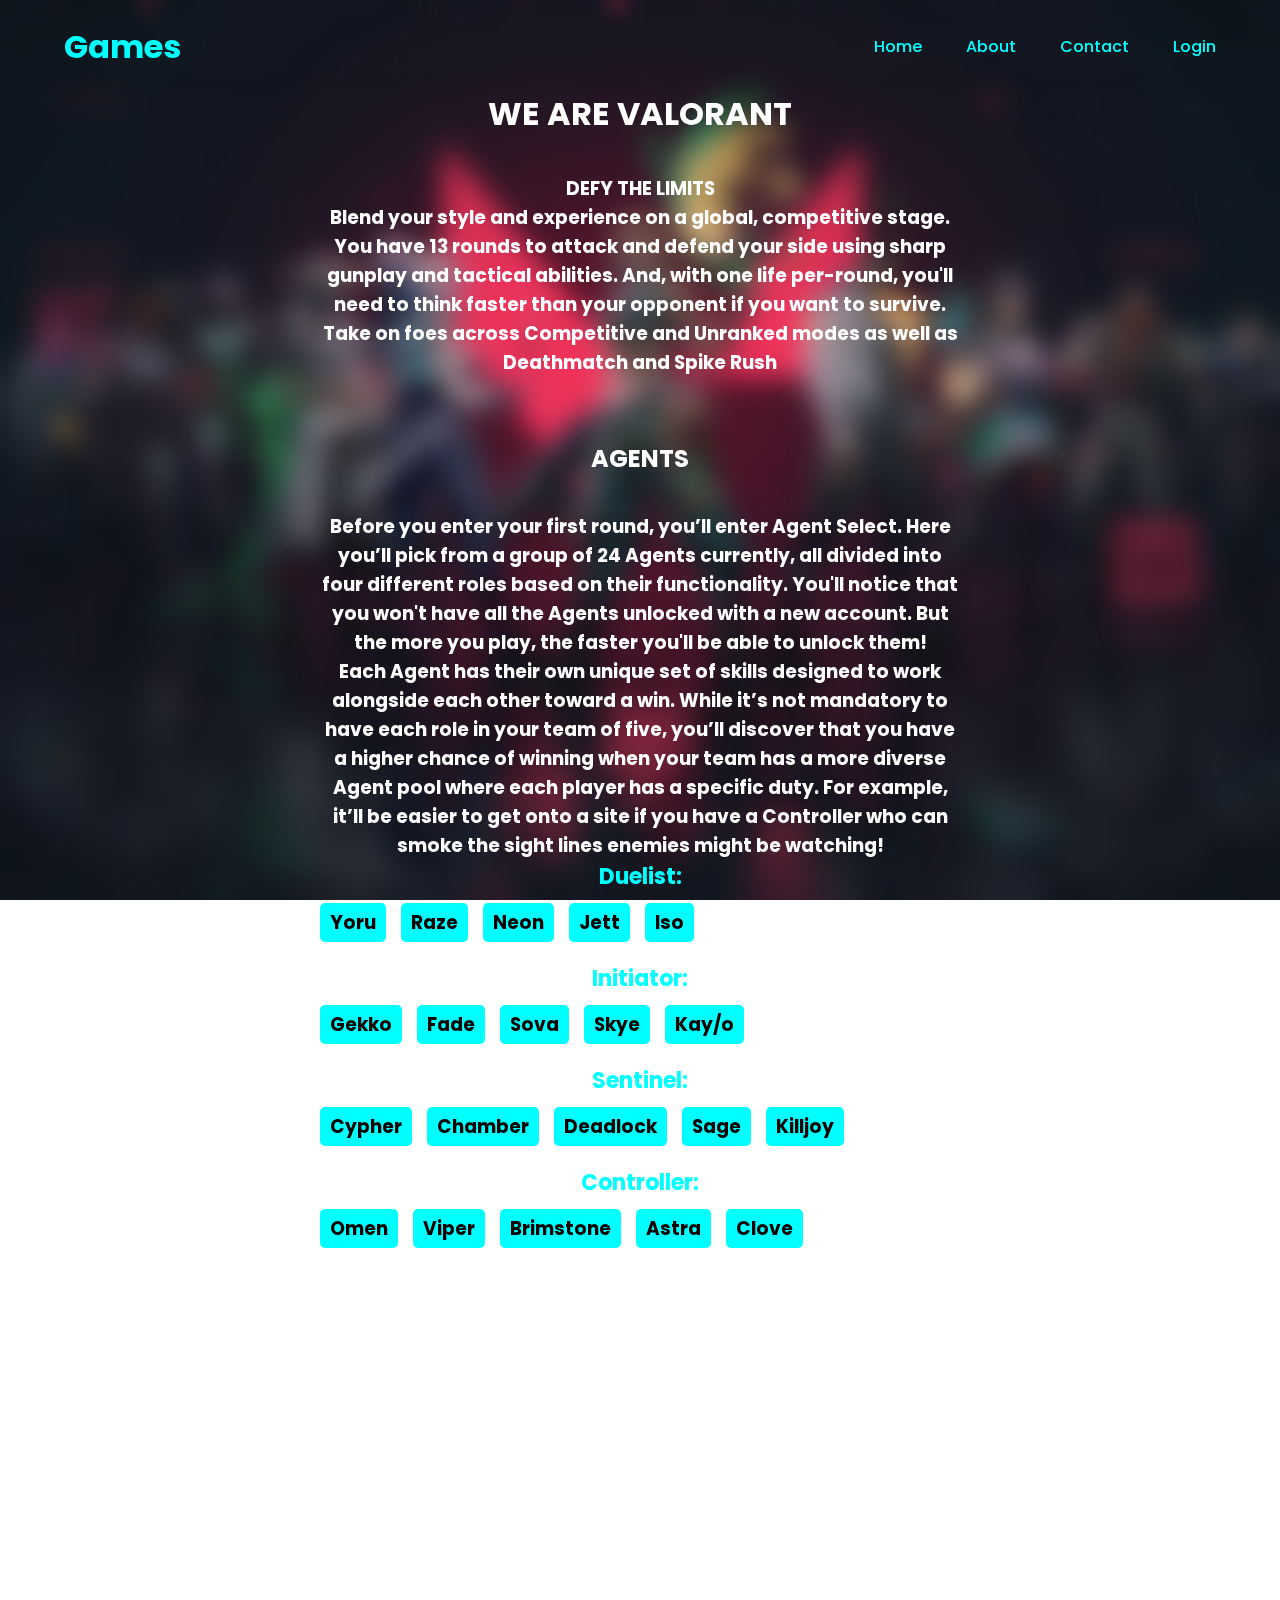
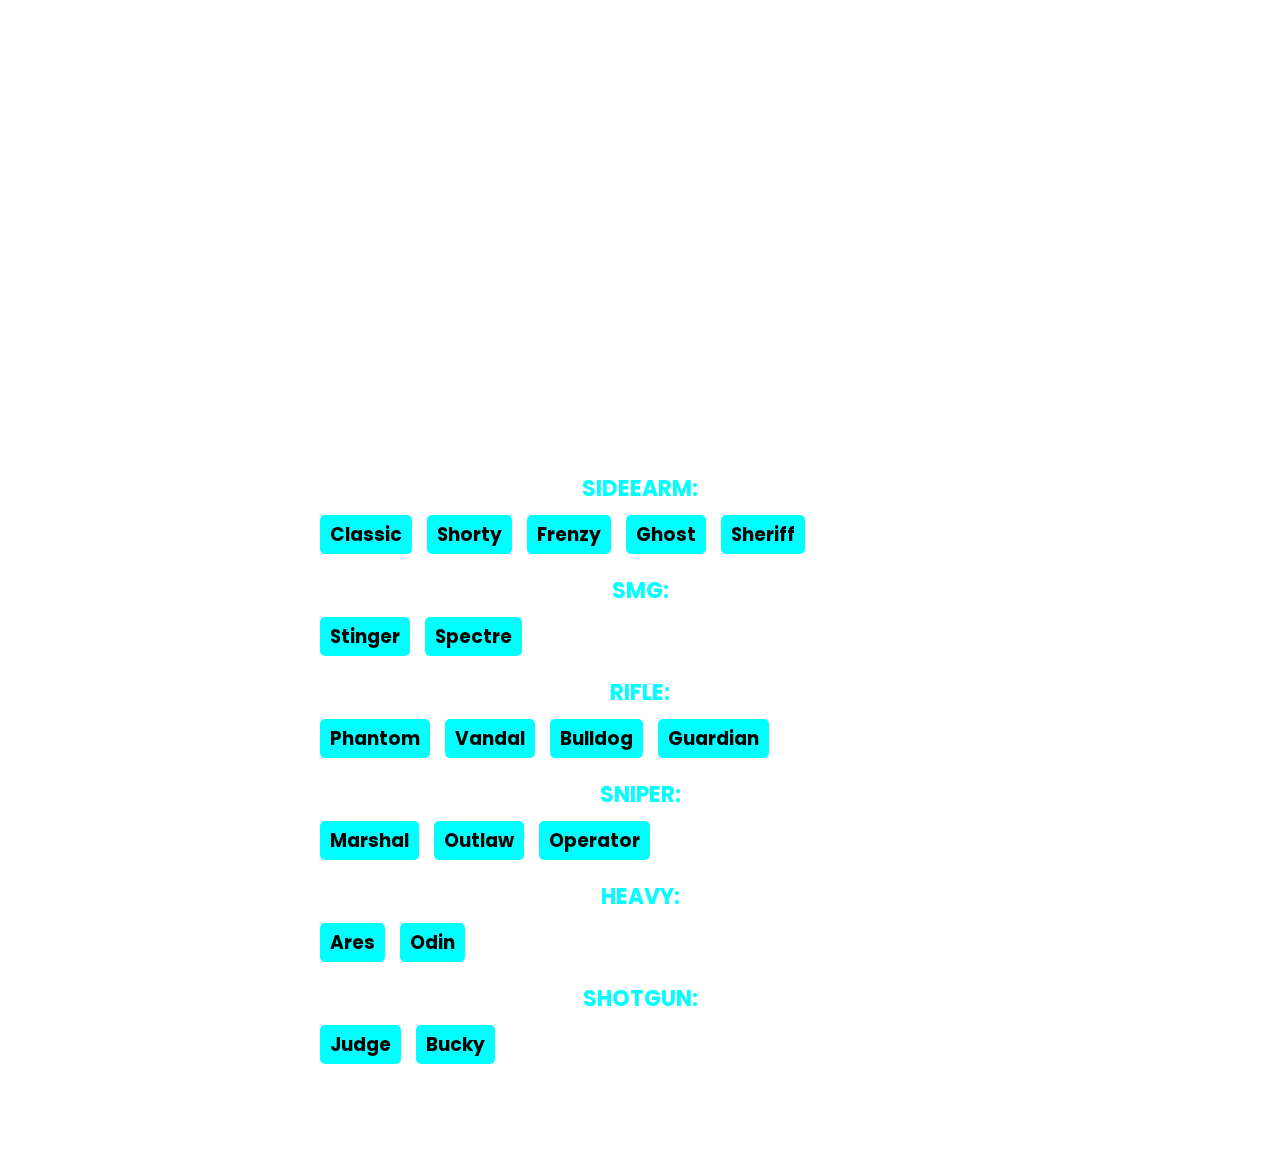
<file: about.html>
<!DOCTYPE html>
<html lang="en">
<head>
    <meta charset="UTF-8">
    <meta http-equiv="X-UA-COMPATIBLE" content="IE=EDGE">
    <meta name="viewport" content="width=device-width, initial-scale=1.0">
    <title>GAMES</title>
    <link rel="stylesheet" href="about.css">
</head>
<body>
    <div class="blur-layer"></div>
    <div class="container">
    <header>
        <h2 class="logo">Games</h2>
        <nav class="navigation">
            <a href="home.html">Home</a>
            <a href="#">About</a>
            <a href="contact.html">Contact</a>
         <a href="Login.HTML"button class="btnlogin-popup">Login</button></a>
        
        </nav>
    </header>
<div class="content">
<h1>
    WE ARE VALORANT
</h1>
<br>
<br>
<H3>
    DEFY THE LIMITS <BR> Blend your style and experience on a global, competitive stage. You have 13 rounds to attack and defend your side using sharp gunplay and tactical abilities. And, with one life per-round, you'll need to think faster than your opponent if you want to survive. Take on foes across Competitive and Unranked modes as well as Deathmatch and Spike Rush
</H3>
<br>
<br>
<br>
<h2>AGENTS</h2><br><br>
<h3>Before you enter your first round, you’ll enter Agent Select. Here you’ll pick from a group of 24 Agents currently, all divided into four different roles based on their functionality. You'll notice that you won't have all the Agents unlocked with a new account. But the more you play, the faster you'll be able to unlock them!<br>Each Agent has their own unique set of skills designed to work alongside each other toward a win. While it’s not mandatory to have each role in your team of five, you’ll discover that you have a higher chance of winning when your team has a more diverse Agent pool where each player has a specific duty. For example, it’ll be easier to get onto a site if you have a Controller who can smoke the sight lines enemies might be watching!
<br>
<div class="role-group">
    <h3>Duelist:</h3>
    <ul>
      <li>Yoru</li>
      <li>Raze</li>
      <li>Neon</li>
      <li>Jett</li>
      <li>Iso</li>
    </ul>
  </div>
  
  <div class="role-group">
    <h3>Initiator:</h3>
    <ul>
      <li>Gekko</li>
      <li>Fade</li>
      <li>Sova</li>
      <li>Skye</li>
      <li>Kay/o</li>
    </ul>
  </div>
  
  <div class="role-group">
    <h3>Sentinel:</h3>
    <ul>
      <li>Cypher</li>
      <li>Chamber</li>
      <li>Deadlock</li>
      <li>Sage</li>
      <li>Killjoy</li>
    </ul>
  </div>
  
  <div class="role-group">
    <h3>Controller:</h3>
    <ul>
      <li>Omen</li>
      <li>Viper</li>
      <li>Brimstone</li>
      <li>Astra</li>
      <li>Clove</li>
    </ul>
  </div>

</h3>
<br> <br>
<h2>ROUNDS & ECONOMY</h2><br> <br>
<h3>After everyone selects their Agent, you’ll jump into a random map and formally enter the first round. <br> You’ll start a round as either an attacker or defender and switch sides after 12 rounds. Before each round officially starts, you’ll have a period of time where you can buy items and skills to prepare for the round. Your Agent and playstyle should influence what you want to buy based on the amount of credits you have. Do you want to purchase a skill that heals your team or do you want a stronger weapon to defeat your enemies? <br>Depending on whether you’re an attacker or defender, you will either try to plant the spike and have it detonate, or you’ll defuse the spike after the enemy team has planted it. Either way, eliminating your enemies will make the job a lot easier.

</h3>
<br>
<br>
<h2>WEAPONS</h2><br> <br>
<h3>In VALORANT, there’s a gun for every situation. You can comb the details of each weapon on our dedicated arsenal page. <br>
    When in doubt, try buying based on a weapon’s type and see how it fits your style, expertise, and your team’s strategy. Since you won’t always be able to afford the weapon you want, experiment with different ones to figure out which ones you like the most so you can be ready for every situation.<br> 


    <div class="role-group">
        <h3>SIDEEARM:</h3>
        <ul>
          <li>Classic</li>
          <li>Shorty</li>
          <li>Frenzy</li>
          <li>Ghost</li>
          <li>Sheriff</li>
        </ul>
      </div>
      
      <div class="role-group">
        <h3>SMG:</h3>
        <ul>
          <li>Stinger</li>
          <li>Spectre</li>
        </ul>
      </div>
      
      <div class="role-group">
        <h3>RIFLE:</h3>
        <ul>
          <li>Phantom</li>
          <li>Vandal</li>
          <li>Bulldog</li>
          <li>Guardian</li>
        </ul>
      </div>
      
      <div class="role-group">
        <h3>SNIPER:</h3>
        <ul>
          <li>Marshal</li>
          <li>Outlaw</li>
          <li>Operator</li>
        </ul>
      </div>

      <div class="role-group">
        <h3>HEAVY:</h3>
        <ul>
          <li>Ares</li>
          <li>Odin</li>
 
        </ul>
      </div>

      <div class="role-group">
        <h3>SHOTGUN:</h3>
        <ul>
          <li>Judge</li>
          <li>Bucky</li>

        </ul>
      </div><br><br>

</h3>

</div>
    </div>
</body>
</html>
</file>
<file: about.css>
@import url("https://fonts.googleapis.com/css2?family=poppins");

* {
    margin: 0;
    padding: 0;
    box-sizing: border-box;
    font-family: "poppins" , sans-serif;
}

html, body {
    margin: 0;
    padding: 0;
    background: url('el3b.jpg') no-repeat center center fixed;
    background-size: cover;
    font-family: Arial, sans-serif;
  }

  .container {
    width: 90%;
    max-width: 1200px;
    margin: auto;
    padding: 40px 20px;
   
    border-radius: 10px;
    box-shadow: 0 0 10px rgba(0,0,0,0.3);
  }
  

header {
    position: fixed;
    top: 2.5%;
    left:5%;
    width: 90%;
    padding: 20px -10px;
    
    display: flex;
    justify-content: space-between;
    align-items: center;
    z-index: 99;
}
 
.logo {
    font-size: 2em;
    color: aqua;
    user-select : none;
 }

.navigation a {
    position: relative;
    font: size 1.1em; 
    color: aqua;
    text-decoration: none;
    font-weight: 500;
    margin-left: 40px;

}
.navigation a::after { 
    content: "";
    position: absolute;
    left: 0%;
    bottom: -6px;

    width: 100%;
    height: 3px;
    background: aqua;
    border-radius: 5px;
    transform-origin: center;
    transform: scaleX(0);
    transition: transform .5s;

}

.navigation a:hover::after {
    transform: scaleX(1);

}
body::before {
    content: "";
    position: fixed;
    top: 0;
    left: 0;
    width: 100vw;
    height: 100vh;
    backdrop-filter: blur(10px);
    -webkit-backdrop-filter: blur(10px);
    z-index: -1;
  }
  .content{
    position: absolute;
    top: 10%; 
    left: 50%;
    transform: translateX(-50%);
    z-index: 1;
    color: rgb(255, 255, 255);
    font-family: sans-serif;
    text-align: center;
  }
  .h2 {
    position:absolute;
    top: 10%; 
    left: 80%;
    transform: translateX(-50%);
    z-index: 1;
    color: rgb(255, 255, 255);
    font-family: sans-serif;
    text-align:center;
  }


  .role-group {
    margin-bottom: 20px;
    color: aqua;
  }

  ul {
    list-style: none;
    padding: 0;
    display: flex;
    flex-wrap: wrap; 
    flex-direction:row;left: 30%;
    color: black;
  }

  li {
    margin-right: 15px;
    background-color:aqua;
    padding: 5px 10px;
    border-radius: 5px;
  }

  h3 {
    margin-bottom: 10px;
  }




  .blur-layer {
    position: fixed;
    top: 0;
    left: 0;
    width: 100%;
    height: 100%;
    backdrop-filter: blur(10px);
    z-index: 0;
  }
</file>
